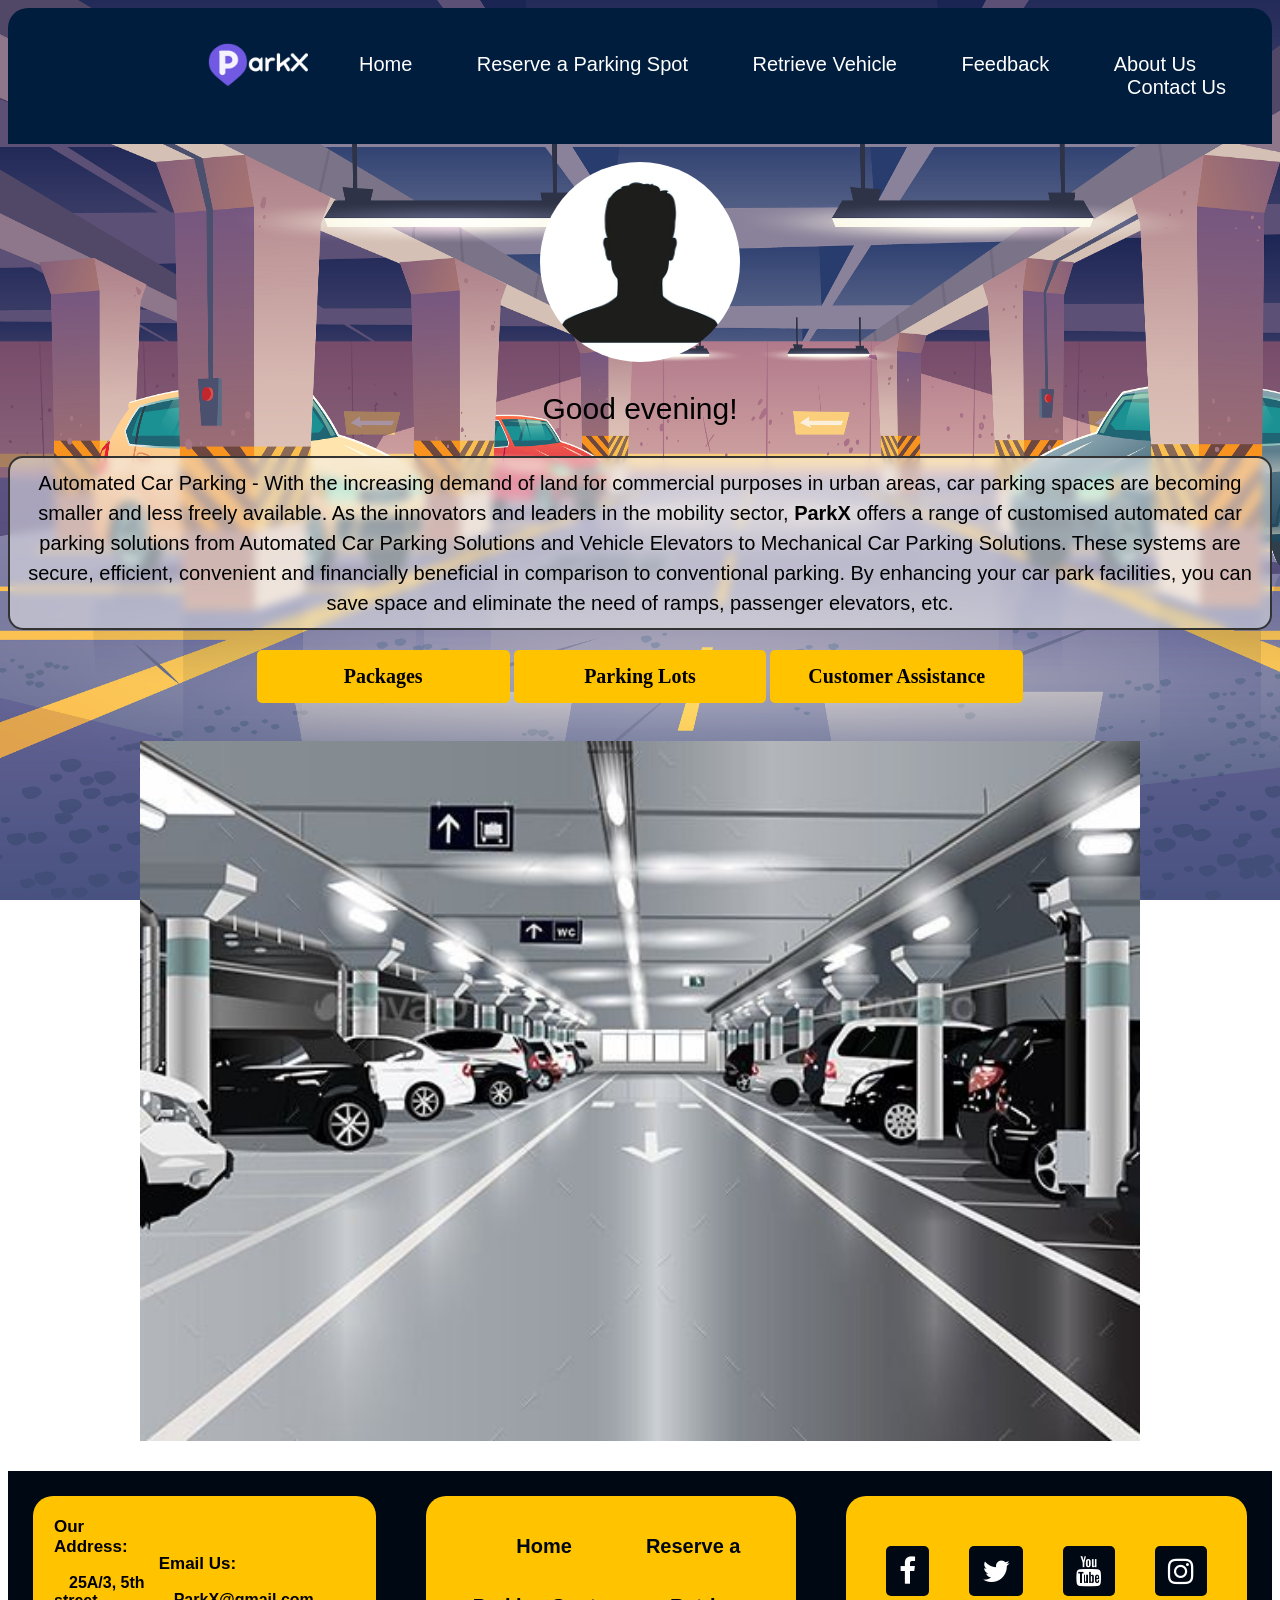
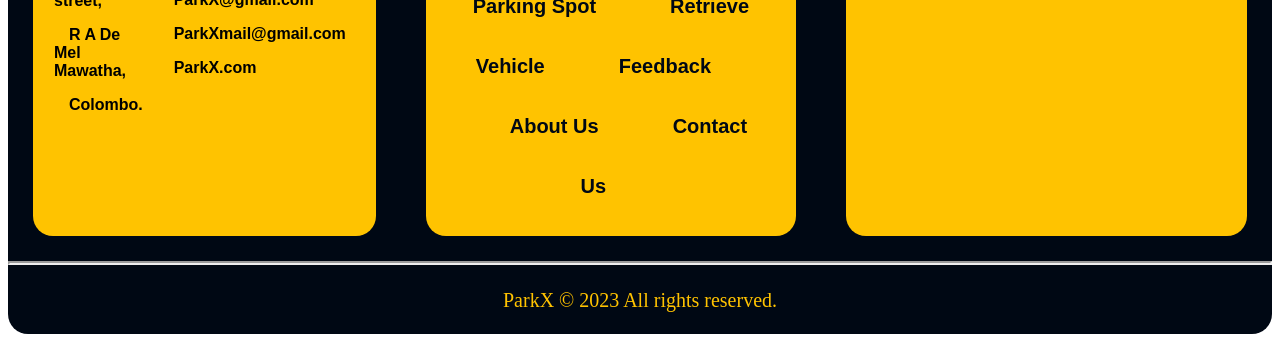
<file: index.html>
<html>
	<head>
        <link rel="stylesheet" type="text/css" href="css/homepage.css">
		<link rel="stylesheet" href="https://cdnjs.cloudflare.com/ajax/libs/font-awesome/4.7.0/css/font-awesome.min.css">
		<link href="https://fonts.googleapis.com/css?family=Roboto&display=swap" rel="stylesheet">
        <script src="js\myScript.js"></script>
		<title>ParkX.com</title>
	</head>

	<body>
		<div class="getleft">	<!--logo-->
			<div class="image">
			<img src="images\ParkXlogo.png" alt="ParkX logo" class="logo">
			</div>
		</div>
		<div class="container colornav topBotomBordersIn">	<!--navigation bar start-->
			
			<a href="index.html">Home</a>
			<a href="reservespotpage.php">Reserve a Parking Spot</a>
            <a href="retrive.php">Retrieve Vehicle</a>
            <a href="addFeedback.php">Feedback</a>
			<a href="aboutus.html">About Us</a>
			<a href="contactus.html">Contact Us</a>
		</div>	<!--navigation bar end-->

		<br>


		<center>

		<script> alert("Hello! Welcome back!"); </script>

		<a href="editprofile.php"><img src="images\homepp.jpg" alt="Profile picture" class="profilep1"></a>

		<p id="greeting"></p>

		<p class="boxed-paragraph">Automated Car Parking - With the increasing demand of land for commercial purposes in urban areas, car parking spaces are becoming smaller and less freely available. As the innovators and leaders in the mobility sector, <b>ParkX</b> offers a range of customised automated car parking solutions from Automated Car Parking Solutions and Vehicle Elevators to Mechanical Car Parking Solutions. These systems are secure, efficient, convenient and financially beneficial in comparison to conventional parking. By enhancing your car park facilities, you can save space and eliminate the need of ramps, passenger elevators, etc.</p>

		<a href="packages.html"><button type="button" class="button" id="btn1">Packages</button></a>
		<a href="pLots.php"><button type="button" class="button" id="btn2">Parking Lots</button></a>
		<a href="cusreview.html"><button type="button" class="button" id="btn3">Customer Assistance</button></a>

		<br><br>

		<img src="images\index-carp.jpg" alt="Cars parked" class="btnImg">

		</center>

		<!--footer section-->
		<footer>
			<div class="flex-container">	<!--container1-->
				<div class="ft-1">	<!--box1-->
					<table class="tablefont">
						<tr>
							<td>
								<p style="font-size: 17px;">Our Address:</p>
								<p class="onespace"> 25A/3, 5th street,</p>
								<p class="onespace"> R A De Mel Mawatha,</p>
								<p class="onespace"> Colombo.</p>
							</td>
							<td>
								<p style="font-size: 17px;">Email Us:</p>
								<p class="onespace"> ParkX@gmail.com</p>
								<p class="onespace"> ParkXmail@gmail.com</p>
								<p class="onespace"> ParkX.com</p>
							</td>
						</tr>
					</table>
				</div>
				<div class="ft-2">	<!--box2-->
					<center>
							<a href="index.html" class="linkspace">Home</a>
							<a href="reservespotpage.php" class="linkspace">Reserve a Parking Spot</a>
							<a href="retrive.php" class="linkspace">Retrieve Vehicle</a>
							<a href="addFeedback.php" class="linkspace">Feedback</a>
							<a href="aboutus.html" class="linkspace">About Us</a>
							<a href="contactus.html" class="linkspace">Contact Us</a>
					</center>
				</div>
				<div class="ft-3">	<!--box3-->
					<div class="sm-button">
						<a href="https://www.facebook.com" class="fa-icon-link"><i class="fa fa-facebook" style="font-size: 30px;"></i></a>
						<a href="https://www.twitter.com" class="fa-icon-link"><i class="fa fa-twitter" style="font-size: 30px;"></i></a>
						<a href="https://www.youtube.com" class="fa-icon-link"><i class="fa fa-youtube" style="font-size: 30px;"></i></a>
						<a href="https://www.instagram.com" class="fa-icon-link"><i class="fa fa-instagram" style="font-size: 30px;"></i></a>
					</div>
				</div>
			</div>
			<div class="flex-container3">	<!--container3-->
				<div><hr class="footer-hr"></div>
			</div>
			<div class="flex-container2">	<!--container2-->
				<div><center>ParkX &copy 2023 All rights reserved.</center></div>
			</div>
		</footer>
		<!--footer section end-->
	</body>

</html>
</file>
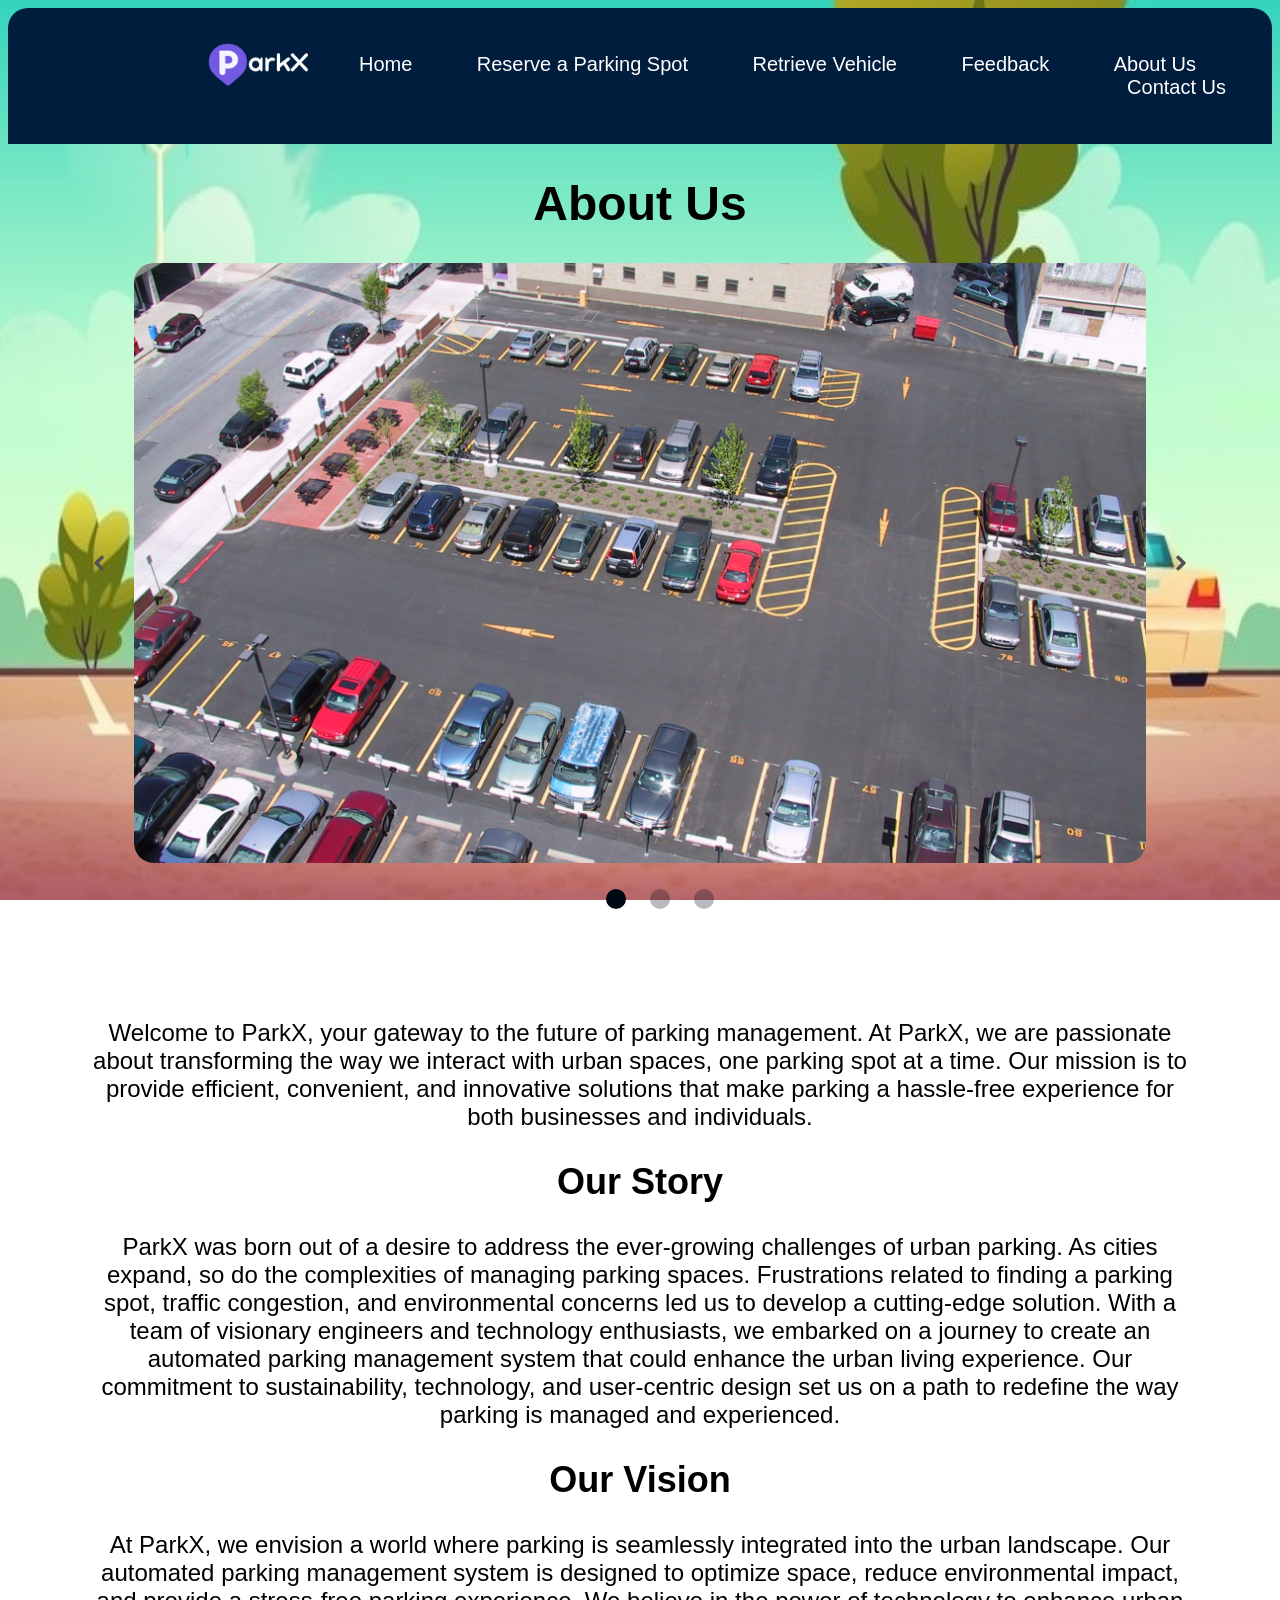
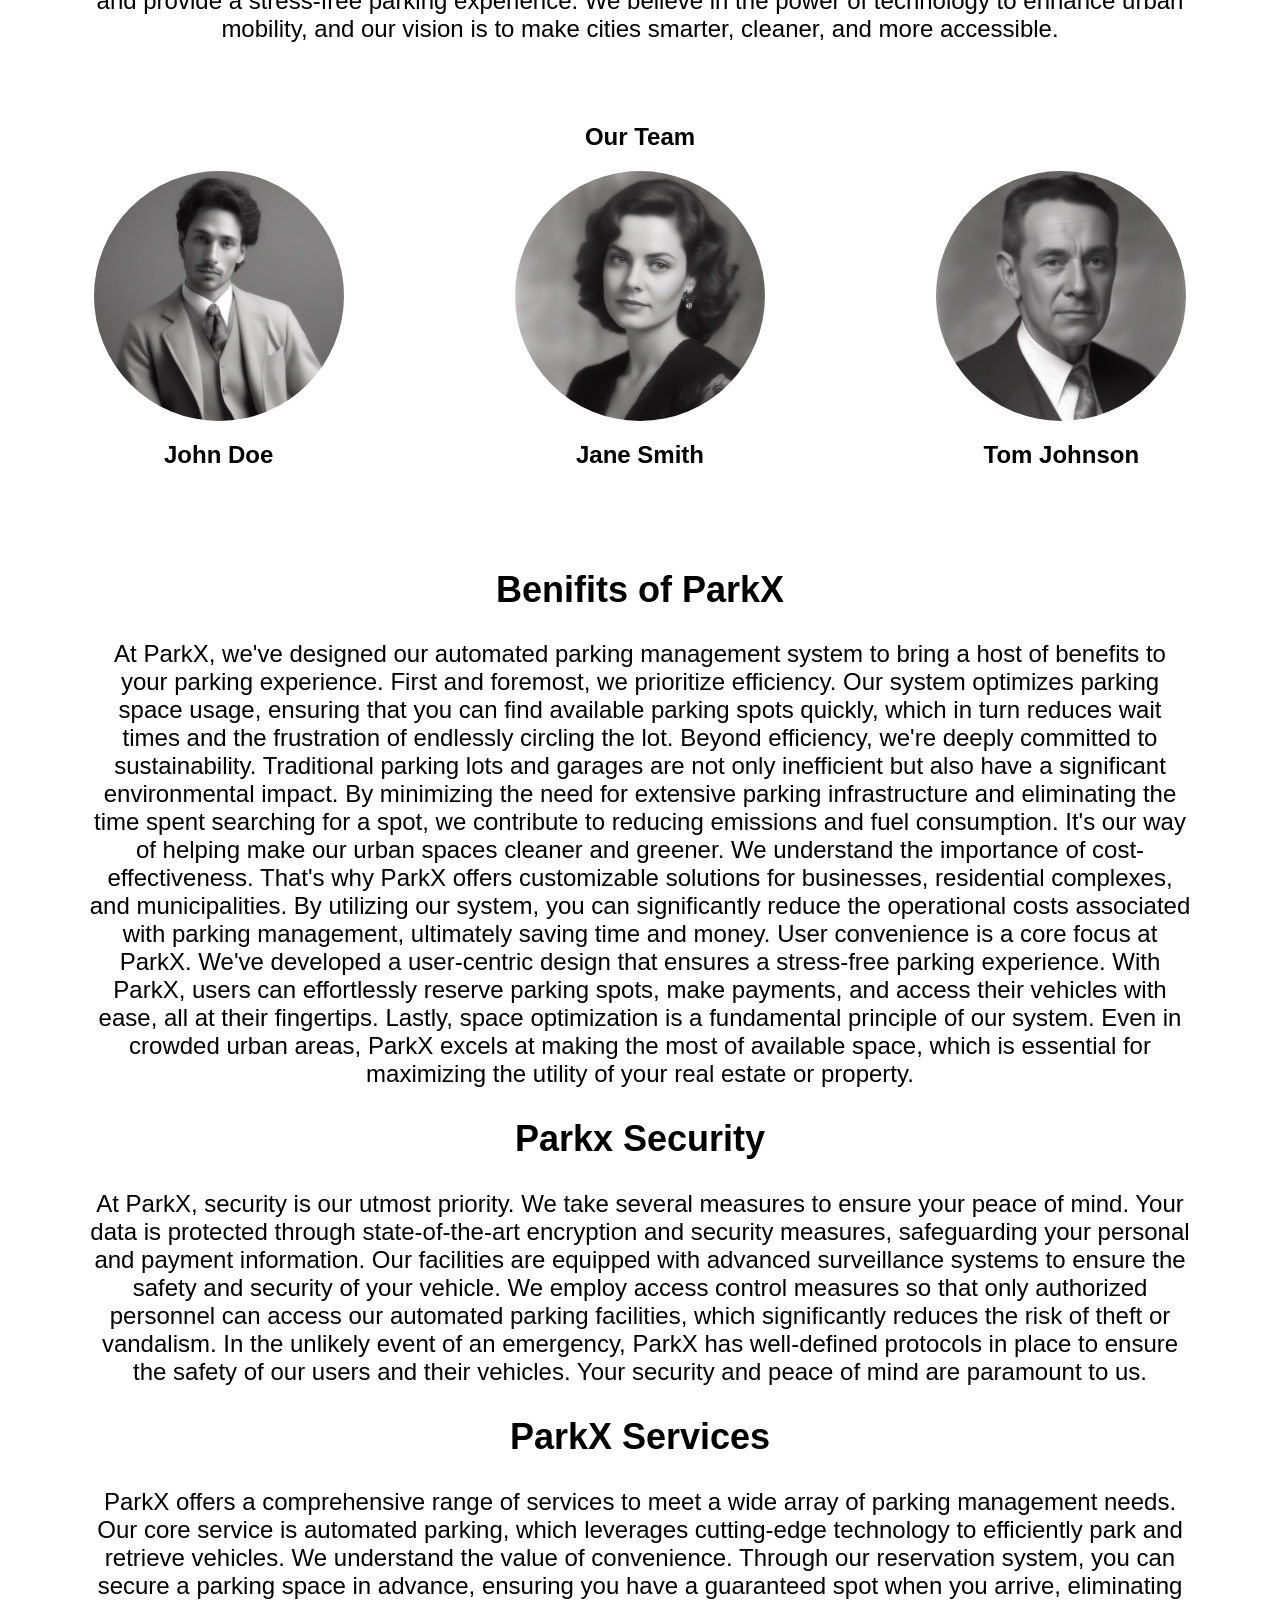
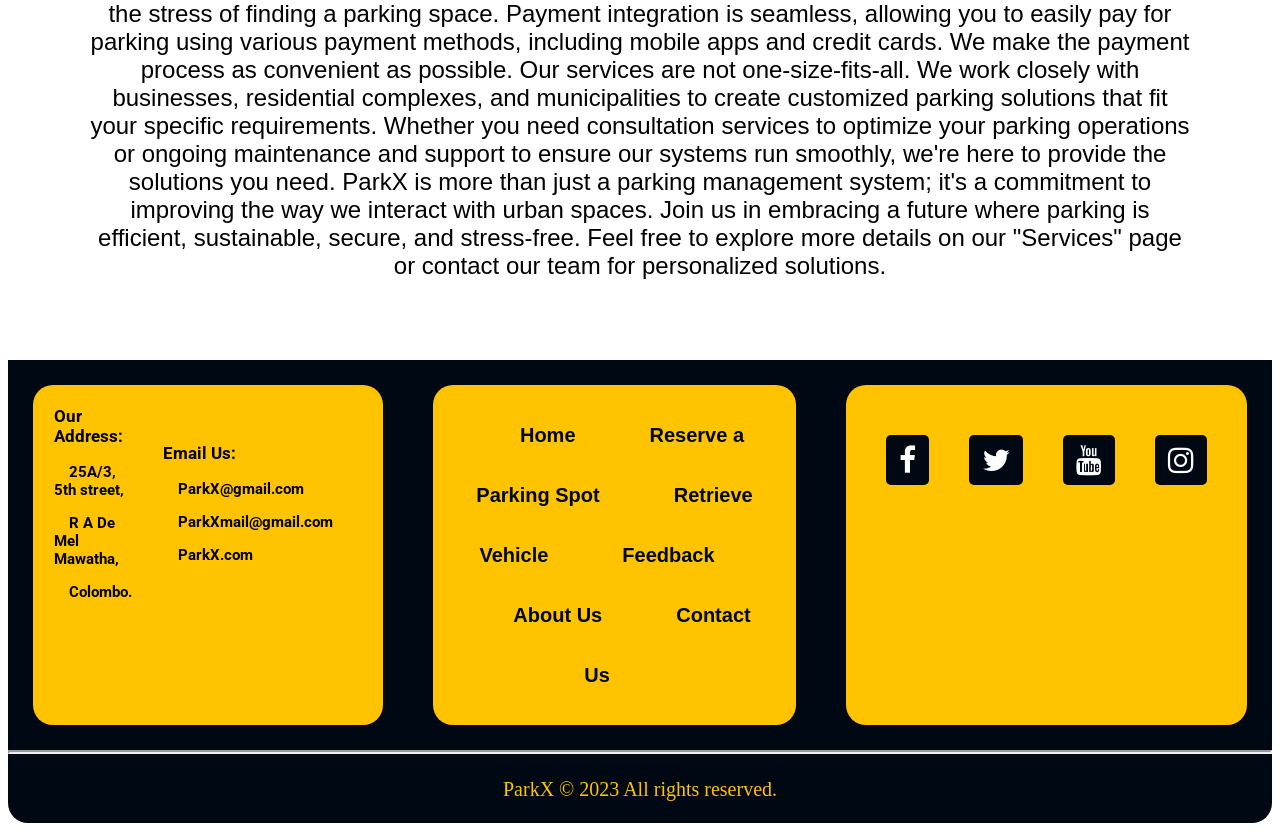
<file: aboutus.html>
<html>
	<head>
        <link rel="stylesheet" type="text/css" href="css/aboutusstyle.css">
		<link rel="stylesheet" href="https://cdnjs.cloudflare.com/ajax/libs/font-awesome/4.7.0/css/font-awesome.min.css">
		<link href="https://fonts.googleapis.com/css?family=Roboto&display=swap" rel="stylesheet">
        <title>ParkX.com</title>
	</head>

	<body>
		<div class="getleft">	<!--logo-->
			<div class="image">
			<img src="images\ParkXlogo.png" alt="ParkX logo" class="logo">
			</div>
		</div>
		<div class="container colornav topBotomBordersIn">	<!--navigation bar start-->
			
			<a href="index.html">Home</a>
			<a href="reservespotpage.php">Reserve a Parking Spot</a>
            <a href="retrive.php">Retrieve Vehicle</a>
            <a href="addFeedback.php">Feedback</a>
			<a href="aboutus.html">About Us</a>
			<a href="contactus.html">Contact Us</a>
		</div>	<!--navigation bar end-->



		

</head>

    <h1>About Us</h1>
    
    
        <div class="slider"> <!--start of img slider-->
            
			<button class="slider_btn slider_btn--left"> <!--left slider button-->
				<img src="images/arrowleft.png" alt="leftbutton">
			</button>
			<div class="slider_tracker-container">
				<ul class="slider_tracker">
					<li class="slider_slide current-slide">
						<img class="slider-img" src="images/image2.jpg" alt="Image 1">
					</li>
					<li class="slider_slide">
						<img class="slider-img" src="images/image3.jpg" alt="Image 2">
					</li>
					<li class="slider_slide">
						<img class="slider-img" src="images/image1.jpg" alt="Image 3">
					</li>
				</ul>
			</div>
			<button class="slider_btn slider_btn--right"> <!--right slider button-->
				<img src="images/arrowright.png" alt="rightbutton">
			</button>
			
        </div>
		<div class="slider-indicators"> <!--slider indicators-->
			<ul>
				<li class="indicator indicator-current"></li>
				<li class="indicator"></li>
				<li class="indicator"></li>
			</ul>
		</div>

		<script src="js/sliderscript.js"></script> <!--adding java script for slider-->


		<!--about us page discription-->
		<div class="aboutusdiscription">
			<p class="para">
				Welcome to ParkX, your gateway to the future of parking management. At ParkX, we are passionate about transforming the way we interact with urban spaces, one parking spot at a time. Our mission is to provide efficient, convenient, and innovative solutions that make parking a hassle-free experience for both businesses and individuals.
			</p>
			<h2>Our Story</h2>
			<p class="para">
				

				ParkX was born out of a desire to address the ever-growing challenges of urban parking. As cities expand, so do the complexities of managing parking spaces. Frustrations related to finding a parking spot, traffic congestion, and environmental concerns led us to develop a cutting-edge solution.

				With a team of visionary engineers and technology enthusiasts, we embarked on a journey to create an automated parking management system that could enhance the urban living experience. Our commitment to sustainability, technology, and user-centric design set us on a path to redefine the way parking is managed and experienced.
			</p>
			<h2>Our Vision</h2>
			<p class="para">
				

				At ParkX, we envision a world where parking is seamlessly integrated into the urban landscape. Our automated parking management system is designed to optimize space, reduce environmental impact, and provide a stress-free parking experience. We believe in the power of technology to enhance urban mobility, and our vision is to make cities smarter, cleaner, and more accessible.

			</p>
		</div>
   
    
    <h2>Our Team</h2>
    
    <div class="team">
        <div class="team-member">
            <img src="images/member1.jpeg" alt="Team Member 1">
            <h2>John Doe</h2>
        </div>
        <div class="team-member">
            <img src="images/member2.jpeg" alt="Team Member 2">
            <h2>Jane Smith</h2>
        </div>
        <div class="team-member">
            <img src="images/member3.jpeg" alt="Team Member 3">
            <h2>Tom Johnson</h2>
        </div>
		
    </div>

	<div class = "details">
		<div class="details-member">
            <h2>Benifits of ParkX</h2>
            <p class="para">At ParkX, we've designed our automated parking management system to bring a host of benefits to your parking experience. First and foremost, we prioritize efficiency. Our system optimizes parking space usage, ensuring that you can find available parking spots quickly, which in turn reduces wait times and the frustration of endlessly circling the lot.

				Beyond efficiency, we're deeply committed to sustainability. Traditional parking lots and garages are not only inefficient but also have a significant environmental impact. By minimizing the need for extensive parking infrastructure and eliminating the time spent searching for a spot, we contribute to reducing emissions and fuel consumption. It's our way of helping make our urban spaces cleaner and greener.
				
				We understand the importance of cost-effectiveness. That's why ParkX offers customizable solutions for businesses, residential complexes, and municipalities. By utilizing our system, you can significantly reduce the operational costs associated with parking management, ultimately saving time and money.
				
				User convenience is a core focus at ParkX. We've developed a user-centric design that ensures a stress-free parking experience. With ParkX, users can effortlessly reserve parking spots, make payments, and access their vehicles with ease, all at their fingertips.
				
				Lastly, space optimization is a fundamental principle of our system. Even in crowded urban areas, ParkX excels at making the most of available space, which is essential for maximizing the utility of your real estate or property.</p>
        </div>
        <div class="details-member">
            <h2>Parkx Security</h2>
            <p class="para">At ParkX, security is our utmost priority. We take several measures to ensure your peace of mind. Your data is protected through state-of-the-art encryption and security measures, safeguarding your personal and payment information.

				Our facilities are equipped with advanced surveillance systems to ensure the safety and security of your vehicle. We employ access control measures so that only authorized personnel can access our automated parking facilities, which significantly reduces the risk of theft or vandalism.
				
				In the unlikely event of an emergency, ParkX has well-defined protocols in place to ensure the safety of our users and their vehicles. Your security and peace of mind are paramount to us.</p>
        </div>
       <div class="details-member">
            <h2>ParkX Services</h2>
            <p class="para">ParkX offers a comprehensive range of services to meet a wide array of parking management needs. Our core service is automated parking, which leverages cutting-edge technology to efficiently park and retrieve vehicles.

				We understand the value of convenience. Through our reservation system, you can secure a parking space in advance, ensuring you have a guaranteed spot when you arrive, eliminating the stress of finding a parking space.
				
				Payment integration is seamless, allowing you to easily pay for parking using various payment methods, including mobile apps and credit cards. We make the payment process as convenient as possible.
				
				Our services are not one-size-fits-all. We work closely with businesses, residential complexes, and municipalities to create customized parking solutions that fit your specific requirements. Whether you need consultation services to optimize your parking operations or ongoing maintenance and support to ensure our systems run smoothly, we're here to provide the solutions you need.
				
				ParkX is more than just a parking management system; it's a commitment to improving the way we interact with urban spaces. Join us in embracing a future where parking is efficient, sustainable, secure, and stress-free. Feel free to explore more details on our "Services" page or contact our team for personalized solutions.</p>
        </div>	
		


	</div>





		<!--footer section-->
		<footer>
			<div class="flex-container">	<!--container1-->
				<div class="ft-1">	<!--box1-->
					<table class="tablefont">
						<tr>
							<td>
								<p style="font-size: 17px;">Our Address:</p>
								<p class="onespace"> 25A/3, 5th street,</p>
								<p class="onespace"> R A De Mel Mawatha,</p>
								<p class="onespace"> Colombo.</p>
							</td>
							<td>
								<p style="font-size: 17px;">Email Us:</p>
								<p class="onespace"> ParkX@gmail.com</p>
								<p class="onespace"> ParkXmail@gmail.com</p>
								<p class="onespace"> ParkX.com</p>
							</td>
						</tr>
					</table>
				</div>
				<div class="ft-2">	<!--box2-->
					<center>
							<a href="index.html" class="linkspace">Home</a>
							<a href="reservespotpage.php" class="linkspace">Reserve a Parking Spot</a>
							<a href="retrive.php" class="linkspace">Retrieve Vehicle</a>
							<a href="addFeedback.php" class="linkspace">Feedback</a>
							<a href="aboutus.html" class="linkspace">About Us</a>
							<a href="contactus.html" class="linkspace">Contact Us</a>
					</center>
				</div>
				<div class="ft-3">	<!--box3-->
					<div class="sm-button">
						<a href="https://www.facebook.com" class="fa-icon-link"><i class="fa fa-facebook" style="font-size: 30px;"></i></a>
						<a href="https://www.twitter.com" class="fa-icon-link"><i class="fa fa-twitter" style="font-size: 30px;"></i></a>
						<a href="https://www.youtube.com" class="fa-icon-link"><i class="fa fa-youtube" style="font-size: 30px;"></i></a>
						<a href="https://www.instagram.com" class="fa-icon-link"><i class="fa fa-instagram" style="font-size: 30px;"></i></a>
					</div>
				</div>
			</div>
			<div class="flex-container3">	<!--container3-->
				<div><hr class="footer-hr"></div>
			</div>
			<div class="flex-container2">	<!--container2-->
				<div><center>ParkX &copy 2023 All rights reserved.</center></div>
			</div>
		</footer>
		<!--footer section end-->
	</body>

</html>
</file>
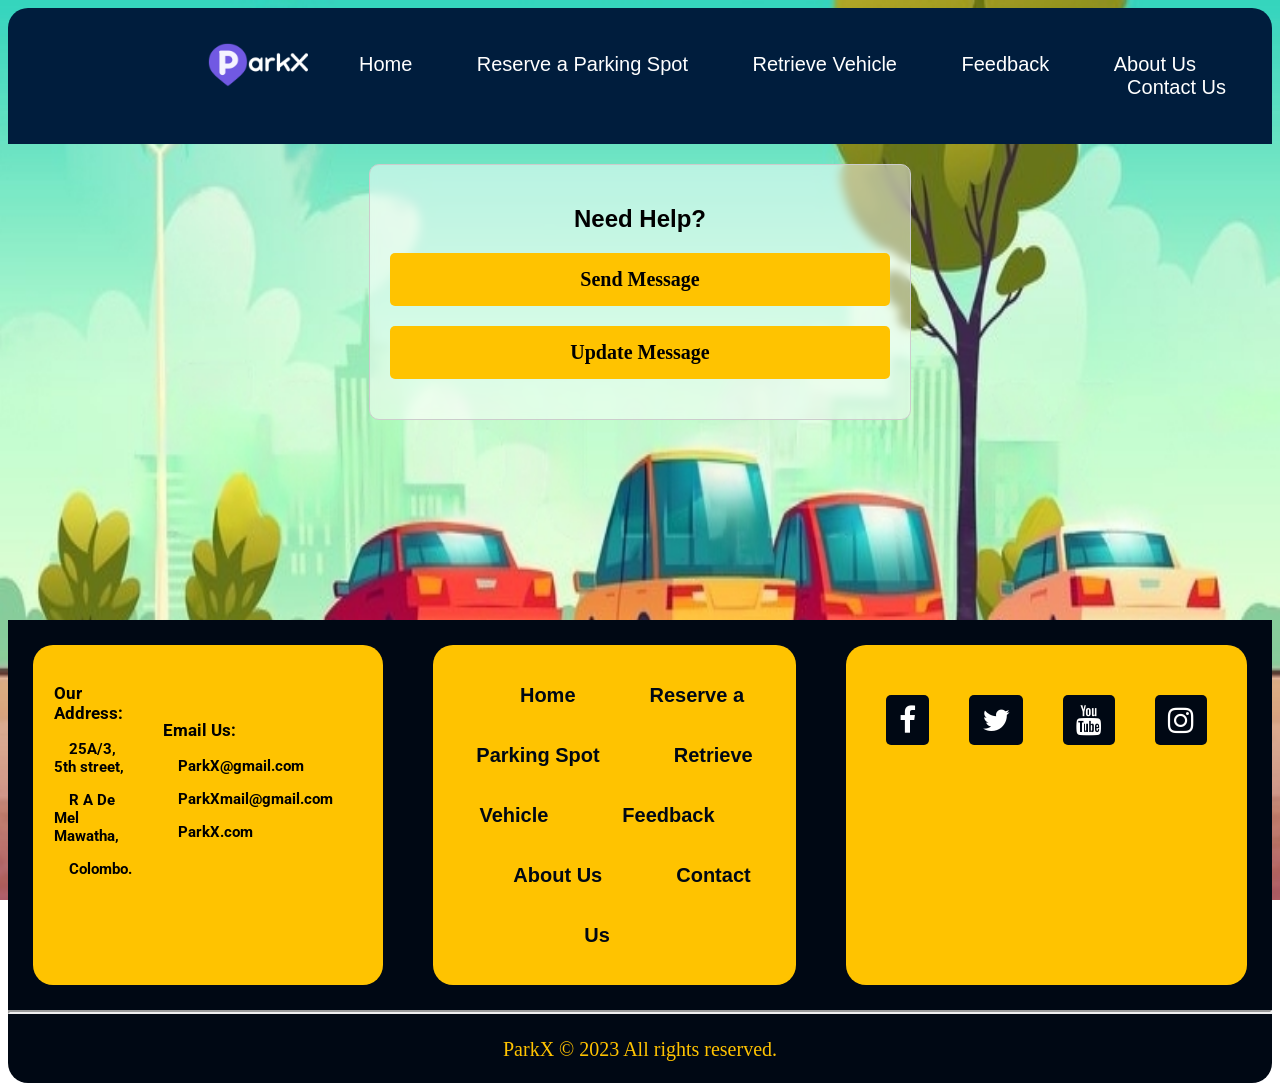
<file: contactus.html>
<!DOCTYPE html>
<html>
<head>
    <link rel="stylesheet" type="text/css" href="css/contactusstyle.css">
    <link rel="stylesheet" href="https://cdnjs.cloudflare.com/ajax/libs/font-awesome/4.7.0/css/font-awesome.min.css">
    <link href="https://fonts.googleapis.com/css?family=Roboto&display=swap" rel="stylesheet">
    <title>ParkX.com</title>
</head>

<body>
<div class="getleft">    <!--logo-->
    <div class="image">
        <img src="images\ParkXlogo.png" alt="ParkX logo" class="logo">
    </div>
</div>
<div class="container colornav topBotomBordersIn">    <!--navigation bar start-->
    <a href="index.html">Home</a>
    <a href="reservespotpage.php">Reserve a Parking Spot</a>
    <a href="retrive.php">Retrieve Vehicle</a>
    <a href="addFeedback.php">Feedback</a>
    <a href="aboutus.html">About Us</a>
    <a href="contactus.html">Contact Us</a>
</div>    

<!--buttons for send a new message and update new messages-->

<div class="button-container">
	<h2>Need Help?</h2>
    <div class="tooltip">
        <button id="newMessageButton" onclick="showNewMessageForm()">Send Message</button>
        <span class="tooltiptext">Send a new message</span>
    </div>
    <div class="tooltip">
        <button id="editMessageButton" onclick="showEditMessageForm()">Update Message</button>
        <span class="tooltiptext">View edit or delete existing messaage</span>
    </div>
</div>

<!--form for sent new message-->

<div class="contact-form" id="newMessageForm" style="display: none;">
    <h2>Send Message</h2>
    <form action="contactus.php" method="post">
        <div class="form-group">
            <label for="first_name">First Name</label>
            <input type="text" id="first_name" name="first_name" required>
        </div>
        <div class="form-group">
            <label for="last_name">Last Name</label>
            <input type="text" id="last_name" name="last_name" required>
        </div>
        <div class="form-group">
            <label for="email">Email</label>
            <input type="email" id="email" name="email" required>
        </div>
        <div class="form-group">
            <label for="phone_number">Phone Number</label>
            <input type="text" id="phone_number" name="phone_number">
        </div>
        <div class="form-group">
            <label for="subject">Subject</label>
            <input type="text" id="subject" name="subject" required>
        </div>
        <div class="form-group">
            <label for="message">Message</label>
            <textarea id="message" name="message" required></textarea>
        </div>
        <div class="form-group">
            <button type="submit" name="submitdetails">Submit</button>
            
        </div>
    </form>
</div>

<!--form to show when press on update buttton-->

<div class="contact-form" id="editMessageForm" style="display: none;">
    <h2>Edit Message</h2>
    <form action="editmessage.php" method="post">
        <div class="form-group">
            <label for="edited_message">Enter Your Message ID</label>
            <input type="text" id="editedmessage" name="editedmessage" required>
        </div>
        <div class="form-group">
            <button type="submit">Next</button>
        </div>
    </form>
</div>
<!--js for show or hide fomrs accoding to cliked button-->
<script>
    function showNewMessageForm() {
        document.getElementById("newMessageForm").style.display = "block";
        document.getElementById("editMessageForm").style.display = "none";
        document.getElementById("emptycontainer").style.display = "none"; //hiding empty space
    }

    function showEditMessageForm() {
        document.getElementById("editMessageForm").style.display = "block";
        document.getElementById("newMessageForm").style.display = "none";
        document.getElementById("emptycontainer").style.display = "none"; // hiding empty space
    }
</script>
<div class=" emptycontainer" id="emptycontainer" style="display: block;"></div> <!--adding empty space for avoid footer going up in small pages-->
<footer>
    <div class="flex-container">    <!--container1-->
        <div class="ft-1">    <!--box1-->
            <table class="tablefont">
                <tr>
                    <td>
                        <p style="font-size: 17px;">Our Address:</p>
                        <p class="onespace"> 25A/3, 5th street,</p>
                        <p class="onespace"> R A De Mel Mawatha,</p>
                        <p class="onespace"> Colombo.</p>
                    </td>
                    <td>
                        <p style="font-size: 17px;">Email Us:</p>
                        <p class="onespace"> ParkX@gmail.com</p>
                        <p class="onespace"> ParkXmail@gmail.com</p>
                        <p class="onespace"> ParkX.com</p>
                    </td>
                </tr>
            </table>
        </div>
        <div class="ft-2">	<!--box2-->
					<center>
							<a href="index.html" class="linkspace">Home</a>
							<a href="reservespotpage.php" class="linkspace">Reserve a Parking Spot</a>
							<a href="retrive.php" class="linkspace">Retrieve Vehicle</a>
							<a href="addFeedback.php" class="linkspace">Feedback</a>
							<a href="aboutus.html" class="linkspace">About Us</a>
							<a href="contactus.html" class="linkspace">Contact Us</a>
					</center>
				</div>
				<div class="ft-3">	<!--box3-->
					<div class="sm-button">
						<a href="https://www.facebook.com" class="fa-icon-link"><i class="fa fa-facebook" style="font-size: 30px;"></i></a>
						<a href="https://www.twitter.com" class="fa-icon-link"><i class="fa fa-twitter" style="font-size: 30px;"></i></a>
						<a href="https://www.youtube.com" class="fa-icon-link"><i class="fa fa-youtube" style="font-size: 30px;"></i></a>
						<a href="https://www.instagram.com" class="fa-icon-link"><i class="fa fa-instagram" style="font-size: 30px;"></i></a>
					</div>
				</div>
    </div>
    <div class="flex-container3">    <!--container3-->
        <div><hr class="footer-hr"></div>
    </div>
    <div class="flex-container2">    <!--container2-->
        <div><center>ParkX &copy 2023 All rights reserved.</center></div>
    </div>
</footer>
<!--footer section end-->
</body>
</html>
</file>
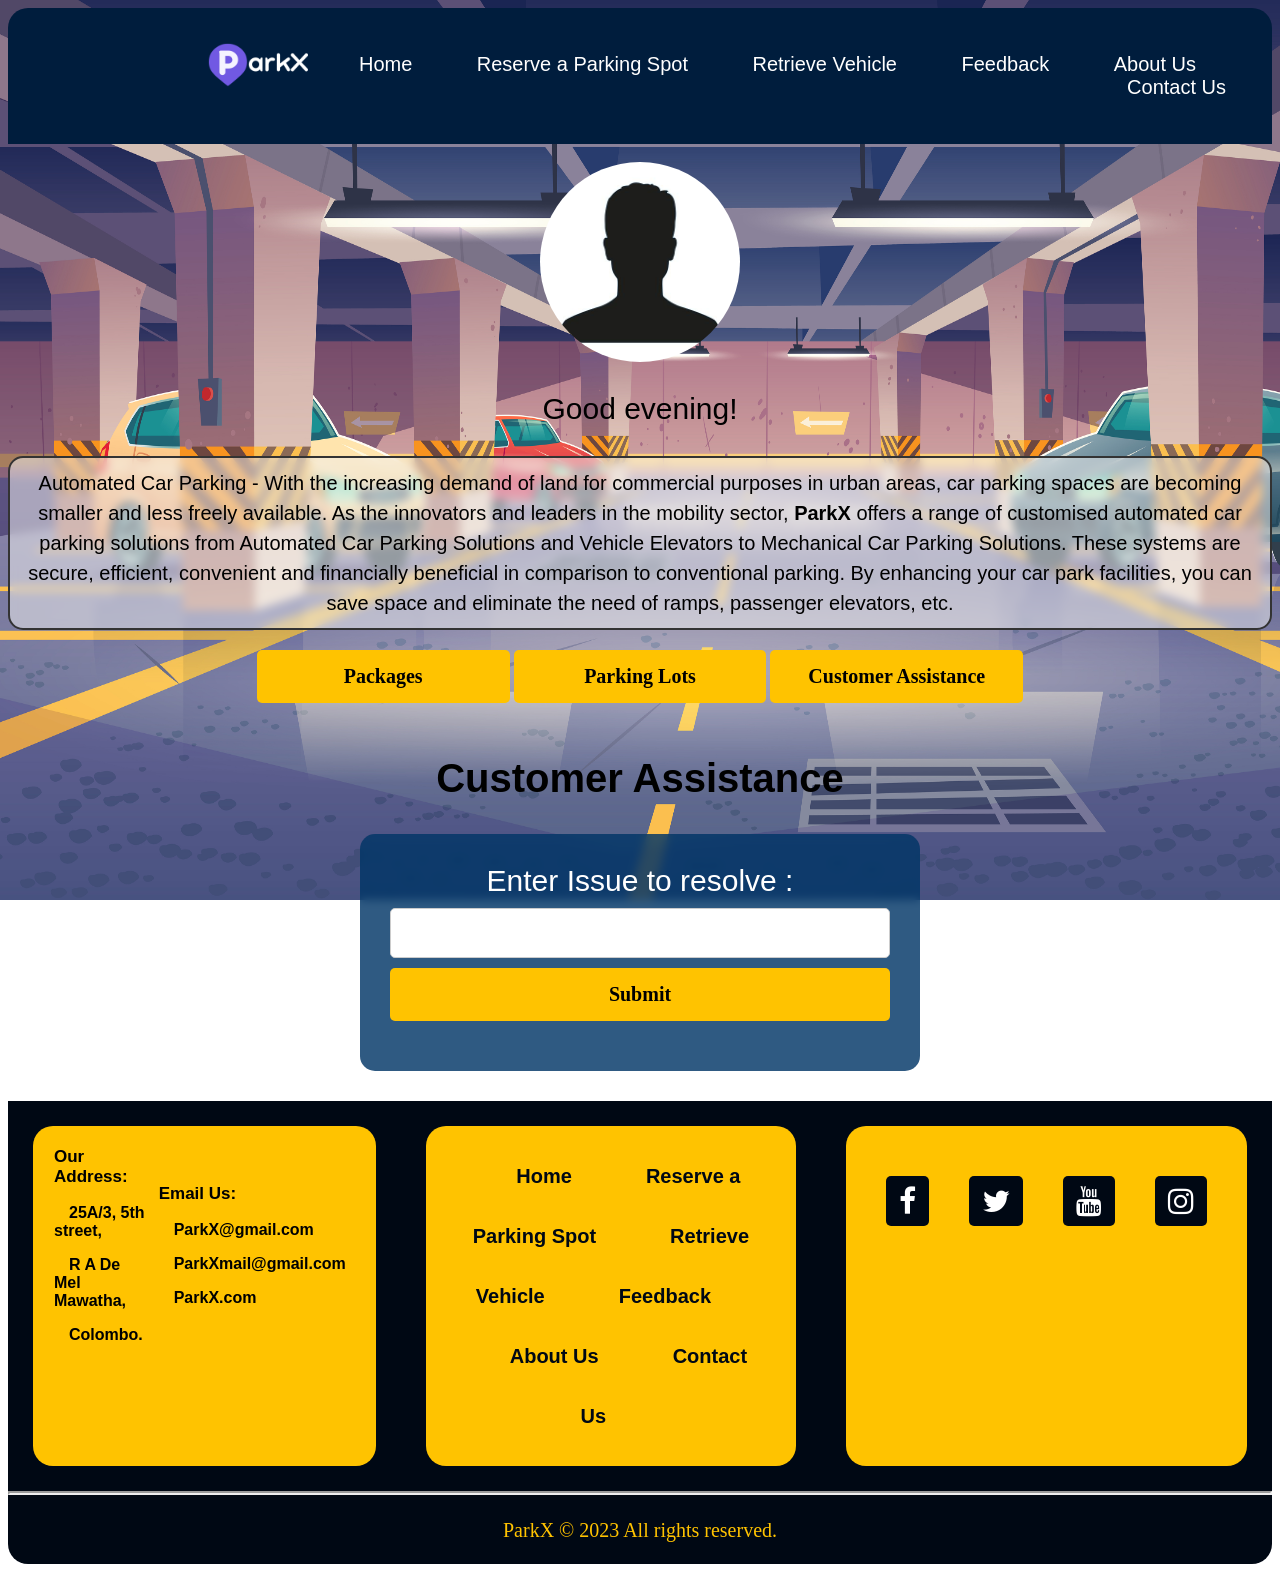
<file: cusreview.html>
<html>
	<head>
        <link rel="stylesheet" type="text/css" href="css/homepage.css">
		<link rel="stylesheet" href="https://cdnjs.cloudflare.com/ajax/libs/font-awesome/4.7.0/css/font-awesome.min.css">
		<link href="https://fonts.googleapis.com/css?family=Roboto&display=swap" rel="stylesheet">
        <script src="js\myScript.js"></script>
		<title>ParkX.com</title>
	</head>


	<body>
		<div class="getleft">	<!--logo-->
			<div class="image">
			<img src="images\ParkXlogo.png" alt="ParkX logo" class="logo">
			</div>
		</div>
		<div class="container colornav topBotomBordersIn">	<!--navigation bar start-->
			
			<a href="index.html">Home</a>
			<a href="reservespotpage.php">Reserve a Parking Spot</a>
            <a href="retrive.php">Retrieve Vehicle</a>
            <a href="addFeedback.php">Feedback</a>
			<a href="aboutus.html">About Us</a>
			<a href="contactus.html">Contact Us</a>
		</div>	<!--navigation bar end-->

		<br>


		<center>

		<a href="editprofile.php"><img src="images\homepp.jpg" alt="Profile picture" class="profilep1"></a>

		<p id="greeting"></p>

		<p class="boxed-paragraph">Automated Car Parking - With the increasing demand of land for commercial purposes in urban areas, car parking spaces are becoming smaller and less freely available. As the innovators and leaders in the mobility sector, <b>ParkX</b> offers a range of customised automated car parking solutions from Automated Car Parking Solutions and Vehicle Elevators to Mechanical Car Parking Solutions. These systems are secure, efficient, convenient and financially beneficial in comparison to conventional parking. By enhancing your car park facilities, you can save space and eliminate the need of ramps, passenger elevators, etc.</p>

		<a href="packages.html"><button type="button" class="button" id="btn1">Packages</button></a>
		<a href="pLots.php"><button type="button" class="button" id="btn2">Parking Lots</button></a>
		<a href="cusreview.html"><button type="button" class="button" id="btn3">Customer Assistance</button></a>

		<br>

        <h2>Customer Assistance</h2>

		<form action="submitEditProfile.php" method="post">
			<label for="Email3" id="greeting">Enter Issue to resolve : </label>
			<input type="text" name="resolve" required>
			<input type="submit" name="resbtn" value="Submit">
		</form>

		</center>

		<!--footer section-->
		<footer>
			<div class="flex-container">	<!--container1-->
				<div class="ft-1">	<!--box1-->
					<table class="tablefont">
						<tr>
							<td>
								<p style="font-size: 17px;">Our Address:</p>
								<p class="onespace"> 25A/3, 5th street,</p>
								<p class="onespace"> R A De Mel Mawatha,</p>
								<p class="onespace"> Colombo.</p>
							</td>
							<td>
								<p style="font-size: 17px;">Email Us:</p>
								<p class="onespace"> ParkX@gmail.com</p>
								<p class="onespace"> ParkXmail@gmail.com</p>
								<p class="onespace"> ParkX.com</p>
							</td>
						</tr>
					</table>
				</div>
				<div class="ft-2">	<!--box2-->
					<center>
							<a href="index.html" class="linkspace">Home</a>
							<a href="reservespotpage.php" class="linkspace">Reserve a Parking Spot</a>
							<a href="retrive.php" class="linkspace">Retrieve Vehicle</a>
							<a href="addFeedback.php" class="linkspace">Feedback</a>
							<a href="aboutus.html" class="linkspace">About Us</a>
							<a href="contactus.html" class="linkspace">Contact Us</a>
					</center>
				</div>
				<div class="ft-3">	<!--box3-->
					<div class="sm-button">
						<a href="https://www.facebook.com" class="fa-icon-link"><i class="fa fa-facebook" style="font-size: 30px;"></i></a>
						<a href="https://www.twitter.com" class="fa-icon-link"><i class="fa fa-twitter" style="font-size: 30px;"></i></a>
						<a href="https://www.youtube.com" class="fa-icon-link"><i class="fa fa-youtube" style="font-size: 30px;"></i></a>
						<a href="https://www.instagram.com" class="fa-icon-link"><i class="fa fa-instagram" style="font-size: 30px;"></i></a>
					</div>
				</div>
			</div>
			<div class="flex-container3">	<!--container3-->
				<div><hr class="footer-hr"></div>
			</div>
			<div class="flex-container2">	<!--container2-->
				<div><center>ParkX &copy 2023 All rights reserved.</center></div>
			</div>
		</footer>
		<!--footer section end-->
	</body>

</html>
</file>
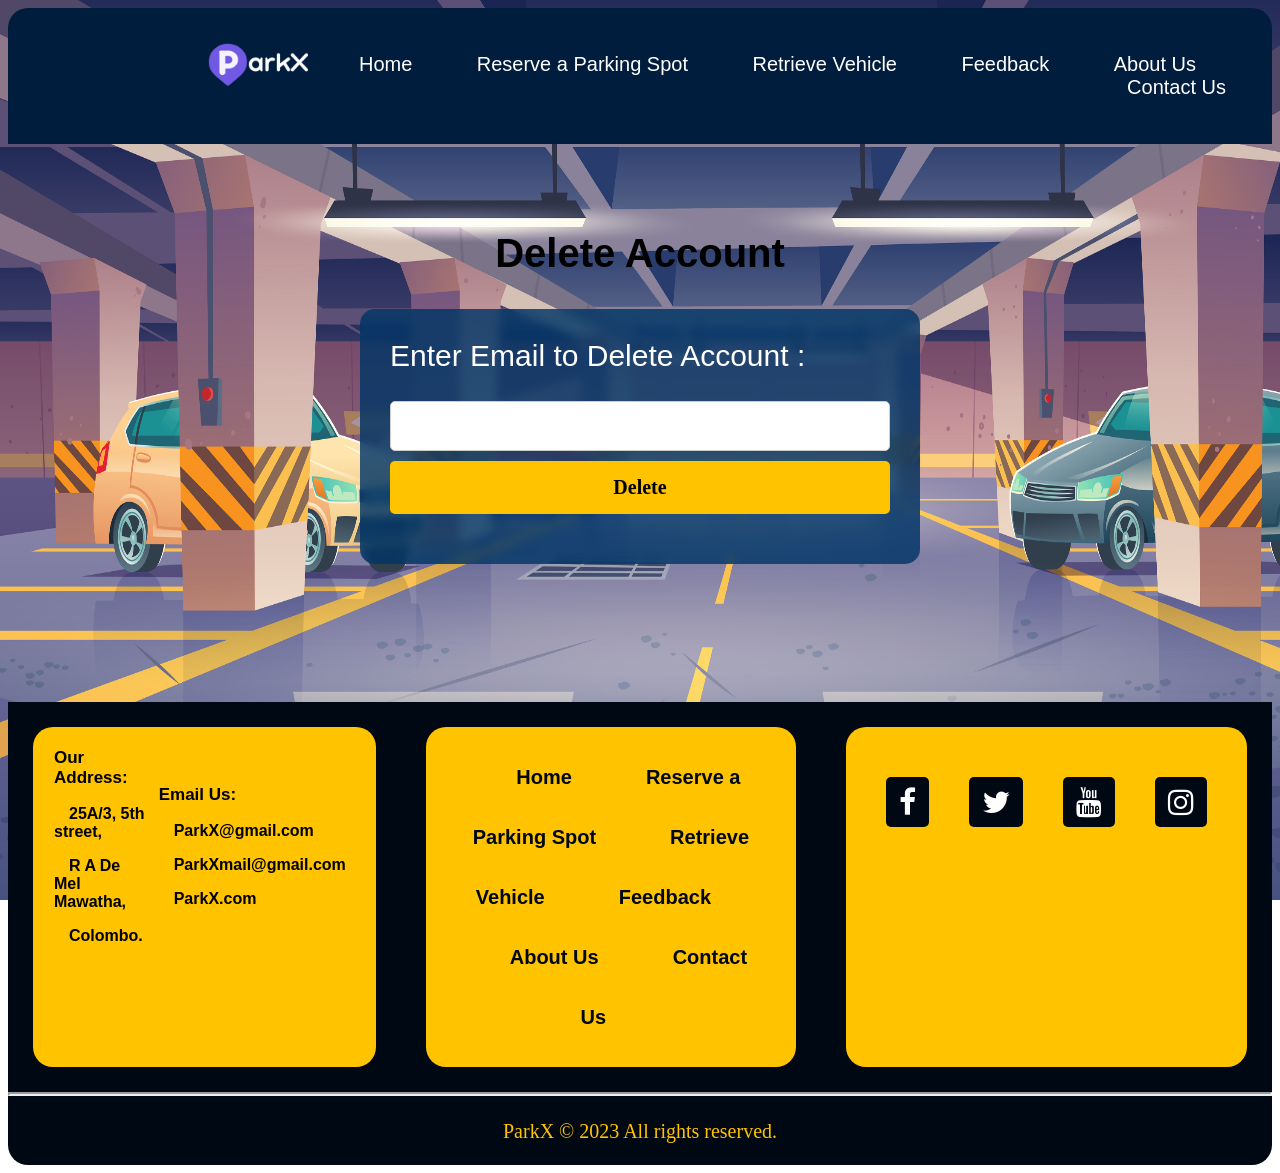
<file: deleteProfile.html>
<html>
	<head>
        <link rel="stylesheet" type="text/css" href="css/homepage.css">
		<link rel="stylesheet" href="https://cdnjs.cloudflare.com/ajax/libs/font-awesome/4.7.0/css/font-awesome.min.css">
		<link href="https://fonts.googleapis.com/css?family=Roboto&display=swap" rel="stylesheet">
        <script src="js\myScript.js"></script>
		<title>ParkX.com</title>
	</head>

	<body>
		<div class="getleft">	<!--logo-->
			<div class="image">
			<img src="images\ParkXlogo.png" alt="ParkX logo" class="logo">
			</div>
		</div>
		<div class="container colornav topBotomBordersIn">	<!--navigation bar start-->
			
			<a href="index.html">Home</a>
			<a href="reservespotpage.php">Reserve a Parking Spot</a>
            <a href="retrive.php">Retrieve Vehicle</a>
            <a href="addFeedback.php">Feedback</a>
			<a href="aboutus.html">About Us</a>
			<a href="contactus.html">Contact Us</a>
		</div>	<!--navigation bar end-->

		<br>

		<br><br>

		<center><h2>Delete Account</h2></center>

		<form action="submitEditProfile.php" method="post">
			<label for="Email3" class="pw">Enter Email to Delete Account : </label><br><br>
			<input type="email" name="Email3">
			<input type="submit" name="delete2" value="Delete">
		</form>

		<br><br><br><br><br><br>

		<!--footer section-->
		<footer>
			<div class="flex-container">	<!--container1-->
				<div class="ft-1">	<!--box1-->
					<table class="tablefont">
						<tr>
							<td>
								<p style="font-size: 17px;">Our Address:</p>
								<p class="onespace"> 25A/3, 5th street,</p>
								<p class="onespace"> R A De Mel Mawatha,</p>
								<p class="onespace"> Colombo.</p>
							</td>
							<td>
								<p style="font-size: 17px;">Email Us:</p>
								<p class="onespace"> ParkX@gmail.com</p>
								<p class="onespace"> ParkXmail@gmail.com</p>
								<p class="onespace"> ParkX.com</p>
							</td>
						</tr>
					</table>
				</div>
				<div class="ft-2">	<!--box2-->
					<center>
							<a href="index.html" class="linkspace">Home</a>
							<a href="reservespotpage.php" class="linkspace">Reserve a Parking Spot</a>
							<a href="retrive.php" class="linkspace">Retrieve Vehicle</a>
							<a href="addFeedback.php" class="linkspace">Feedback</a>
							<a href="aboutus.html" class="linkspace">About Us</a>
							<a href="contactus.html" class="linkspace">Contact Us</a>
					</center>
				</div>
				<div class="ft-3">	<!--box3-->
					<div class="sm-button">
						<a href="https://www.facebook.com" class="fa-icon-link"><i class="fa fa-facebook" style="font-size: 30px;"></i></a>
						<a href="https://www.twitter.com" class="fa-icon-link"><i class="fa fa-twitter" style="font-size: 30px;"></i></a>
						<a href="https://www.youtube.com" class="fa-icon-link"><i class="fa fa-youtube" style="font-size: 30px;"></i></a>
						<a href="https://www.instagram.com" class="fa-icon-link"><i class="fa fa-instagram" style="font-size: 30px;"></i></a>
					</div>
				</div>
			</div>
			<div class="flex-container3">	<!--container3-->
				<div><hr class="footer-hr"></div>
			</div>
			<div class="flex-container2">	<!--container2-->
				<div><center>ParkX &copy 2023 All rights reserved.</center></div>
			</div>
		</footer>
		<!--footer section end-->
	</body>

</html>
</file>
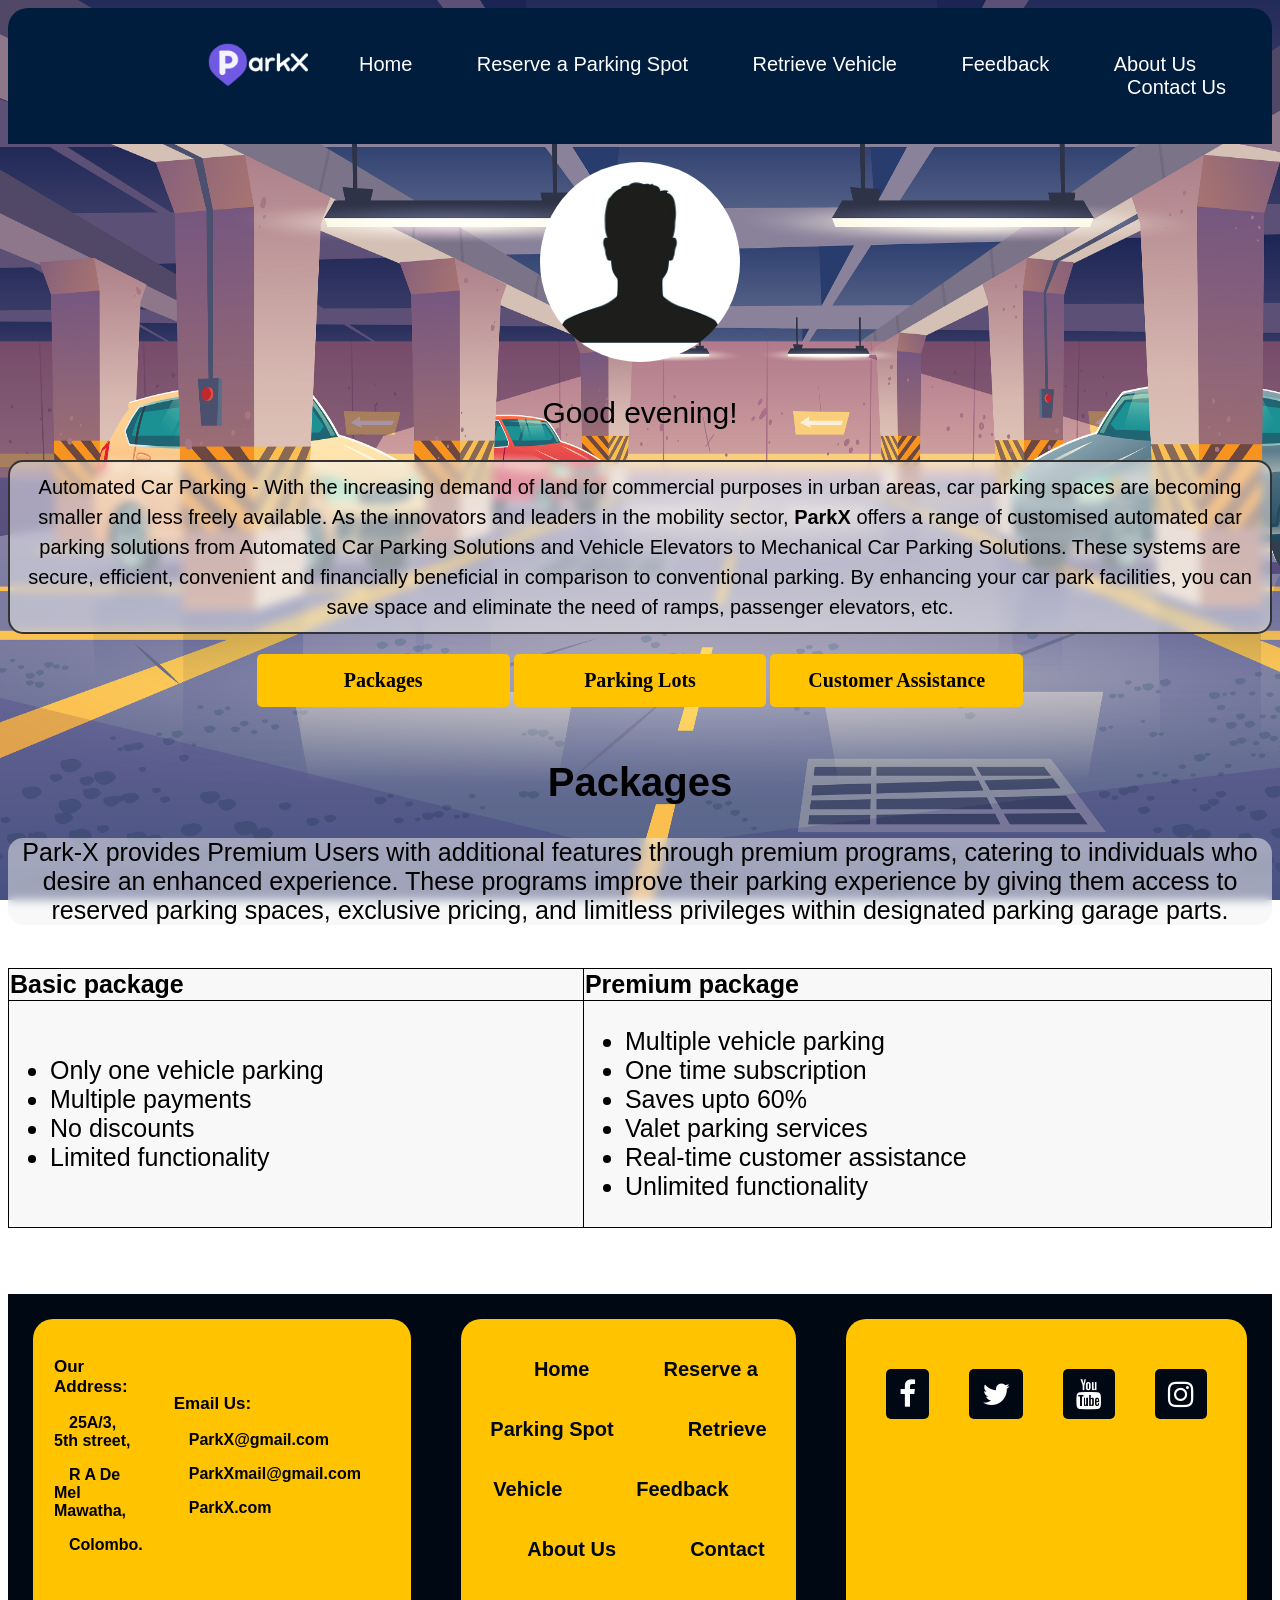
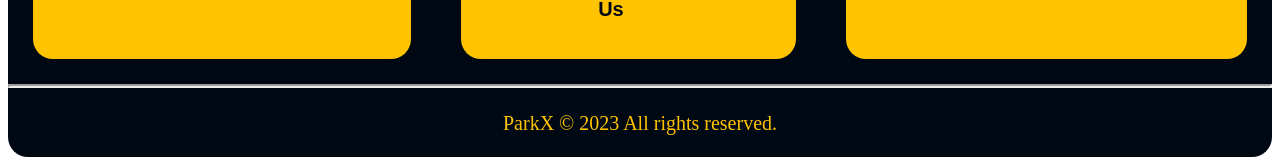
<file: packages.html>
<!DOCTYPE html>
<html>
	<head>
        <link rel="stylesheet" type="text/css" href="css/homepage.css">
		<link rel="stylesheet" href="https://cdnjs.cloudflare.com/ajax/libs/font-awesome/4.7.0/css/font-awesome.min.css">
		<link href="https://fonts.googleapis.com/css?family=Roboto&display=swap" rel="stylesheet">
        <script src="js\myScript.js"></script>
		<title>ParkX.com</title>
	</head>

	<body>
		<div class="getleft">	<!--logo-->
			<div class="image">
			<img src="images\ParkXlogo.png" alt="ParkX logo" class="logo">
			</div>
		</div>
		<div class="container colornav topBotomBordersIn">	<!--navigation bar start-->
			
			<a href="index.html">Home</a>
			<a href="reservespotpage.php">Reserve a Parking Spot</a>
            <a href="retrive.php">Retrieve Vehicle</a>
            <a href="addFeedback.php">Feedback</a>
			<a href="aboutus.html">About Us</a>
			<a href="contactus.html">Contact Us</a>
		</div>	<!--navigation bar end-->

		<br>


		<center>

		<a href="editprofile.php"><img src="images\homepp.jpg" alt="Profile picture" class="profilep1"></a>

		<p  id="greeting"></p>

		<p class="boxed-paragraph">Automated Car Parking - With the increasing demand of land for commercial purposes in urban areas, car parking spaces are becoming smaller and less freely available. As the innovators and leaders in the mobility sector, <b>ParkX</b> offers a range of customised automated car parking solutions from Automated Car Parking Solutions and Vehicle Elevators to Mechanical Car Parking Solutions. These systems are secure, efficient, convenient and financially beneficial in comparison to conventional parking. By enhancing your car park facilities, you can save space and eliminate the need of ramps, passenger elevators, etc.</p>

		<a href="packages.html"><button type="button" class="button" id="btn1">Packages</button></a>
		<a href="pLots.php"><button type="button" class="button" id="btn2">Parking Lots</button></a>
		<a href="cusreview.html"><button type="button" class="button" id="btn3">Customer Assistance</button></a>

		<br>

		<h2>Packages</h2>
		
        <p class="paras">Park-X provides Premium Users with additional features through premium programs, catering to individuals who desire an enhanced experience. These programs improve their parking experience by giving them access to reserved parking spaces, exclusive pricing, and limitless privileges within designated parking garage parts.</p>

			<br>

        <table border="1" class="twords">
            <tr>
                <th>Basic package</th>
                <th>Premium package</th>
            </tr>
            <tr>
                <td>
                    <ul>
                        <li>Only one vehicle parking</li>
                        <li>Multiple payments</li>
                        <li>No discounts</li>
                        <li>Limited functionality</li>
                        
                        
                    </ul>
                </td>
                <td>
                    <ul>
                        <li>Multiple vehicle parking</li>
                        <li>One time subscription</li>
                        <li>Saves upto 60%</li>
                        <li>Valet parking services</li>
                        <li>Real-time customer assistance</li>
                        <li>Unlimited functionality</li>
                        
                    </ul>
                </td>
            </tr>
        </table>

		<br><br>

		</center>

		<!--footer section-->
		<footer>
			<div class="flex-container">	<!--container1-->
				<div class="ft-1">	<!--box1-->
					<table class="tablefont">
						<tr>
							<td>
								<p style="font-size: 17px;">Our Address:</p>
								<p class="onespace"> 25A/3, 5th street,</p>
								<p class="onespace"> R A De Mel Mawatha,</p>
								<p class="onespace"> Colombo.</p>
							</td>
							<td>
								<p style="font-size: 17px;">Email Us:</p>
								<p class="onespace"> ParkX@gmail.com</p>
								<p class="onespace"> ParkXmail@gmail.com</p>
								<p class="onespace"> ParkX.com</p>
							</td>
						</tr>
					</table>
				</div>
				<div class="ft-2">	<!--box2-->
					<center>
							<a href="index.html" class="linkspace">Home</a>
							<a href="reservespotpage.php" class="linkspace">Reserve a Parking Spot</a>
							<a href="retrive.php" class="linkspace">Retrieve Vehicle</a>
							<a href="addFeedback.php" class="linkspace">Feedback</a>
							<a href="aboutus.html" class="linkspace">About Us</a>
							<a href="contactus.html" class="linkspace">Contact Us</a>
					</center>
				</div>
				<div class="ft-3">	<!--box3-->
					<div class="sm-button">
						<a href="https://www.facebook.com" class="fa-icon-link"><i class="fa fa-facebook" style="font-size: 30px;"></i></a>
						<a href="https://www.twitter.com" class="fa-icon-link"><i class="fa fa-twitter" style="font-size: 30px;"></i></a>
						<a href="https://www.youtube.com" class="fa-icon-link"><i class="fa fa-youtube" style="font-size: 30px;"></i></a>
						<a href="https://www.instagram.com" class="fa-icon-link"><i class="fa fa-instagram" style="font-size: 30px;"></i></a>
					</div>
				</div>
			</div>
			<div class="flex-container3">	<!--container3-->
				<div><hr class="footer-hr"></div>
			</div>
			<div class="flex-container2">	<!--container2-->
				<div><center>ParkX &copy 2023 All rights reserved.</center></div>
			</div>
		</footer>
		<!--footer section end-->
	</body>

</html>
</file>
<file: css/homepage.css>
/*body*/
body {
    background-image: url("../images/editprofilebg.jpg");
    background-repeat: no-repeat;
    background-attachment: fixed;
    background-size: 100% 100%;
  }

/*header*/
.logo{
	display: block;
  width: 100px;
  height: 100px;
}

.image {
  text-align: center;
  margin-top: 7px;
  margin-left: 200px;
  }

.getleft{
  float: left;
}

div.container
{
  font-family: sans-serif;
  margin: 0 auto;
	padding: 45px 16px;
	text-align: right;
  border-radius: 20px 20px 0 0;
}

div.container a
{
  color: #FFF;
  text-decoration: none;
  font: 20px sans-serif;
  margin: 0px 10px;
  padding: 20px 20px;
  position: relative;
  z-index: 0;
  cursor: pointer;
}

div.topBotomBordersIn a:before, div.topBotomBordersIn a:after
{
  position: absolute;
  left: 0px;
  width: 100%;
  height: 2px;
  background: #FFF;
  content: "";
  opacity: 0;
  transition: all 0.3s;
}

div.topBotomBordersIn a:before
{
  top: 0px;
  transform: translateY(-10px);
}

div.topBotomBordersIn a:after
{
  bottom: 0px;
  transform: translateY(10px);
}

div.topBotomBordersIn a:hover:before, div.topBotomBordersIn a:hover:after
{
  opacity: 1;
  transform: translateY(0px);
}

.colornav
{
  background: #001D3D;
}

hr{
  border-width: 2px;
}

/*footer*/
.flex-container {
  border-radius: 0 0 0 0;
  display: flex;
  background-color: #000814;
}

.flex-container2 {
  border-radius: 0 0 20px 20px;
  display: flex;
  background-color: #000814;
}

.flex-container3 {
  border-radius: 0 0 0 0;
  display: flex;
  background-color: #000814;
 }

.flex-container > div{
  background-color: #FFC300;
  margin: 25px;
  padding: 20px;
  flex:1;
  border-radius: 20px;
}

.flex-container2 > div{
  background-color: #000814;
  color:#FFC300;
  margin: 25px;
  padding: 20px;
  flex:1;
  font-family: Segoe UI;
  font-size: 20px;
  margin-top: 2px;
  margin-bottom: 2px;
}

.flex-container3 > div{
  background-color: #000814;
  padding: 0px;
  flex:1;
  margin-bottom: 2px;
}

.footer-hr{
  flex:1;
  background-color: #FFC300;
  margin: 0 0;
}

.sm-button{
  height: 70px;
  padding-top: 20px;
  display: flex;
  justify-content: center;
  align-items: center;
}

.fa {
  padding: 20px;
  font-size: 30px;
  color: #FFF;
  border-radius: 5px;
}

.fa:hover{
  background-color: #003566;
}
  
.fa-facebook {
  background-color: #000814;
  padding: 10px 13px;
}
  
.fa-twitter {
  background-color: #000814;
  padding: 10px 13px;
}

.fa-youtube {
  background-color: #000814;
  padding: 10px 13px;
}
  
.fa-instagram {
  background-color: #000814;
  padding: 10px 13px;
}

.fa-icon-link {
  text-decoration: none;
  margin-right: 20px;
  margin-left: 20px;
  text-align: center;
  justify-content: center;
  align-items: center;
}

.ft-1>table{
  border-collapse: collapse;
}

td{
  padding-right: 30px;
}

.onespace{
  margin-right: -20;
  text-indent: 15px;
}

.footerlogo{
  font-family:'Segoe UI', Tahoma, Geneva, Verdana, sans-serif;
  text-indent: 10px;
}

.flex-container>div.ft-3{
  flex: 1;
}

.flex-container>div.ft-2{
  flex: 2;
}

a{
  text-decoration: none;
}

.flex-container>div.ft-1{
  flex: 1;
}

.linkspace{
  margin-right: 35px;
  margin-left: 35px;
  margin-bottom: 30px;
  font-family: sans-serif;
  color: #000814;
  font-weight: bold;
  font-size: 20px;
  line-height: 3;
}

.linkspace:hover{
  color: #003566;
}

/*editprofile*/
form{
  border-radius: 15px;
  margin: auto;
  width:500px;
  padding:30px;
  font-family:'Segoe UI', Tahoma, Geneva, Verdana, sans-serif;
  font-size:16px;
  background:#003566d0;
  color:white;
  backdrop-filter: blur(5px);
}

.profilep1{
  width: 200px;
  height: 200px;
  background-size: cover;
  border-radius: 50%;
}

.profilep2{
  width: 200px;
  height: 200px;
  background-size: cover;
  border-radius: 50%;
}

.profilep1:hover{
  width: 250px;
  height: 250px;
}

.boxed-paragraph {
  border: 2px solid #333;
  padding: 10px;
  font-size: 20px;
  line-height: 30px;
  background-color: #f2f2f284;
  backdrop-filter: blur(5px);
  border-radius: 15px;
}

p{
  font-family:'Segoe UI', Tahoma, Geneva, Verdana, sans-serif;
  font-size:16px;
}

.btnImg{
  height:700px;
  width:1000px;
}









.tablefont{
  border: none;
  font-size: 15px;
  font-family: 'roboto', Times, serif;
  font-weight: bold;
}

.formgroup{
  margin-top: 15px;
  margin-bottom: 15px;
}

input[type="text"],
input[type="email"],
input[type="number"],input[type="date"],input[type="password"],
textarea {
    width: 100%;
    margin-top: 10px;
    padding: 15px;
    border: 1px solid #ccc;
    border-radius: 5px;
    font-size: 16px;
    box-sizing: border-box;
  }

input[type="text"]:focus, input[type="email"]:focus, input[type="number"]:focus, textarea:focus,input[type="date"]:focus, input[type="password"]:focus {
    width: 105%;
    padding: 20px;
    margin-left: 10px;
    border: 2px solid #ccc;
    border-radius: 5px;
    font-size: 16px;
    box-shadow: 0 0 20px rgba(76, 76, 76, 0.722);
}

input[type="submit"] {
  margin-top: 10px;
  background-color: #FFC300;
  color: #000000;
  padding: 15px 30px;
  margin-bottom: 20px;
  border: none;
  border-radius: 5px;
  cursor: pointer;
  font-size: 20px;
  font-family: Segoe UI;
  font-weight: bold;
  width: 100%;
  justify-content: space-around;
}

input[type="submit"]:hover {
  background-color: #003566;
  color: #ffffff;
  padding: 15px 30px;
  border: none;
  border-radius: 5px;
  cursor: pointer;
  font-size: 20px;
  font-family: Segoe UI;
  font-weight: bold;
  width: 102%;
  justify-content: space-around;
  margin-left: 5px;
  box-shadow: 0 0 20px rgba(76, 76, 76, 0.722);
}

button {
  background-color: #FFC300;
  color: #000000;
  padding: 15px 30px;
  margin-bottom: 20px;
  border: none;
  border-radius: 5px;
  cursor: pointer;
  font-size: 20px;
  font-family: Segoe UI;
  font-weight: bold;
  width: 20%;
  justify-content: space-around;
}

button:hover {
  background-color: #003566;
  color: #ffffff;
  padding: 15px 30px;
  border: none;
  border-radius: 5px;
  cursor: pointer;
  font-size: 20px;
  font-family: Segoe UI;
  font-weight: bold;
  width: 20%;
  justify-content: space-around;
  margin-left: 5px;
  box-shadow: 0 0 20px rgba(76, 76, 76, 0.722);
}

#greeting{
  font-size: 30px;
}

footer{
  margin-top: 30px;
}

.deletacc{
  margin-top: 10px;
  background-color: #FFC300;
  color: #000000;
  padding: 15px 30px;
  margin-bottom: 20px;
  border: none;
  border-radius: 5px;
  cursor: pointer;
  font-size: 20px;
  font-family: Segoe UI;
  font-weight: bold;
  width: 100%;
  justify-content: space-around;
}

.deletacc:hover {
  background-color: red;
  color: #ffffff;
  padding: 15px 30px;
  border: none;
  border-radius: 5px;
  cursor: pointer;
  font-size: 20px;
  font-family: Segoe UI;
  font-weight: bold;
  width: 20%;
  justify-content: space-around;
  margin-left: 5px;
  box-shadow: 0 0 20px rgba(76, 76, 76, 0.722);
}

h2{
  font-size: 40px;
  font-family:'Segoe UI', Tahoma, Geneva, Verdana, sans-serif;
}

.paras{
  font-size: 25px;
  font-family:'Segoe UI', Tahoma, Geneva, Verdana, sans-serif;
  background-color: #f2f2f284;
  backdrop-filter: blur(5px);
  border-radius: 15px;

}

.pw{
  font-size: 30px;
  font-family:'Segoe UI', Tahoma, Geneva, Verdana, sans-serif;
}
.twords{
  background-color: #f2f2f284;
  backdrop-filter: blur(5px);
  border-radius: 15px;
  font-size: 25px;
  font-family:'Segoe UI', Tahoma, Geneva, Verdana, sans-serif;
  padding: 8px;
  text-align: left;
  border: 1px solid black;
  width: 100%;
  border-collapse: collapse;
  
}
.twords1{
  background-color: #f2f2f284;
  backdrop-filter: blur(5px);
  border-radius: 15px;
  font-size: 25px;
  font-family:'Segoe UI', Tahoma, Geneva, Verdana, sans-serif;
  padding: 8px;
  text-align: center;
  border: 2px solid black;
  width: 80%;
  border-collapse: collapse;
  
}
</file>
<file: css/aboutusstyle.css>
body {
    background-image: url('../images/blackgound_img1.jpeg');
    
    background-repeat: no-repeat;
    background-attachment: fixed;
    background-size: 100% 100%;
    
  }


h1{
  font-family: sans-serif;
  text-align: center;
  font-size: 48px;
}
h2{
  font-family: sans-serif;
  text-align: center;
}
.para{
  font-family: sans-serif;
  text-align: center;


}

/*syles for image slider*/
.slider{
    position: relative;
    height: 600px;
    width: 80%;
    margin: 0 auto;
  }
  
  .slider-img{
    width: 100%;
    height: 100%;
    object-fit: cover;
  }
  
  
  .slider_tracker-container{
    background: #FFC300;
    height: 100%;
    width: 100%;
    position: relative;
    overflow: hidden;
    border-radius: 20px;
    box-shadow: inset;
  }
  .slider_tracker{
    padding: 0;
    margin: 0;
    list-style: none;
    position: relative;
    height: 100%;
    transition: transform 250ms ease-in;
  }
  .slider_slide{
    position: absolute;
    top: 0;
    bottom: 0;
    width: 100%;
  }
  .slider_btn{
    position: absolute;
    top: 50%;
    transform: translateY(-50%);
    background: transparent;
    border: 0;
    cursor: pointer;
  
  }
  .slider_btn--left{
    left: -50px;
  }
  .slider_btn--right{
    right: -50px;
  }
  .slider_btn img{
    width: 20px;
  }
  .slider-indicators {
    display: flex;
    justify-content: center;
    padding: 10px 0;
    
  }
  
  .indicator{
    display: inline-block;
    border: 0;
    border-radius: 50%;
    width: 20px;
    height: 20px;
    background: #00081447;
    margin: 0 10px;
    
  }
  .indicator-current{
    border: 0;
    border-radius: 50%;
    width: 20px;
    height: 20px;
    background: #000814;
    margin: 0 10px;
  }
  
  
 /* style for discripton*/ 
  .aboutusdiscription{
    
    position: relative;
    font-family: sans-serif;
    text-align: center;
    font-size: 24px;
    justify-content: space-around;
    margin-top: 80px;
    margin-bottom: 80px;
    margin-left: 80px;
    margin-right: 80px;
    border-radius: 20px;
    background-color: rgba(255, 255, 255, 0.5); 
    backdrop-filter: blur(5px);
  }
  
  /* styles for team members */
  .team {
    display: flex;
    justify-content: space-around;
  }
  
  .team-member {
    text-align: center;
  }
  
  .team-member img {
    width: 250px;
    height: 250px;
    border-radius: 50%;
  }
  
  .details{
    
    justify-content: space-around;
    font-size: 24px;
    margin-top: 80px;
    margin-bottom: 80px;
    margin-left: 80px;
    margin-right: 80px;
    border-radius: 20px;
    background-color: rgba(255, 255, 255, 0.5);
    backdrop-filter: blur(5px);
  
  }
  /* syles of main page */
  .logo{
      display: block;
    width: 100px;
    height: 100px;
  }
  
  .image {
    text-align: center;
    margin-top: 7px;
    margin-left: 200px;
    }
  
  .getleft{
    float: left;
  }
  
  div.container
  {
    font-family: sans-serif;
    margin: 0 auto;
      padding: 45px 16px;
      text-align: right;
    border-radius: 20px 20px 0 0;
  }
  
  div.container a
  {
    color: #FFF;
    text-decoration: none;
    font: 20px sans-serif;
    margin: 0px 10px;
    padding: 20px 20px;
    position: relative;
    z-index: 0;
    cursor: pointer;
  }
  
  div.topBotomBordersIn a:before, div.topBotomBordersIn a:after
  {
    position: absolute;
    left: 0px;
    width: 100%;
    height: 2px;
    background: #FFF;
    content: "";
    opacity: 0;
    transition: all 0.3s;
  }
  
  div.topBotomBordersIn a:before
  {
    top: 0px;
    transform: translateY(-10px);
  }
  
  div.topBotomBordersIn a:after
  {
    bottom: 0px;
    transform: translateY(10px);
  }
  
  div.topBotomBordersIn a:hover:before, div.topBotomBordersIn a:hover:after
  {
    opacity: 1;
    transform: translateY(0px);
  }
  
  .colornav
  {
    background: #001D3D;
  }
  
  hr{
    border-width: 2px;
  }
  
  .flex-container {
    border-radius: 0 0 0 0;
    display: flex;
    background-color: #000814;
  }
  
  .flex-container2 {
    border-radius: 0 0 20px 20px;
    display: flex;
    background-color: #000814;
  }
  
  .flex-container3 {
    border-radius: 0 0 0 0;
    display: flex;
    background-color: #000814;
   }
  
  .flex-container > div{
    background-color: #FFC300;
    margin: 25px;
    padding: 20px;
    flex:1;
    border-radius: 20px;
  }
  
  .flex-container2 > div{
    background-color: #000814;
    color:#FFC300;
    margin: 25px;
    padding: 20px;
    flex:1;
    font-family: Segoe UI;
    font-size: 20px;
    margin-top: 2px;
    margin-bottom: 2px;
  }
  
  .flex-container3 > div{
    background-color: #000814;
    padding: 0px;
    flex:1;
    margin-bottom: 2px;
  }
  
  .footer-hr{
    flex:1;
    background-color: #FFC300;
    margin: 0 0;
  }
  
  .sm-button{
    height: 70px;
    padding-top: 20px;
    display: flex;
    justify-content: center;
    align-items: center;
  }
  
  .fa {
    padding: 20px;
    font-size: 30px;
    color: #FFF;
    border-radius: 5px;
  }
  
  .fa:hover{
    background-color: #003566;
  }
    
  .fa-facebook {
    background-color: #000814;
    padding: 10px 13px;
  }
    
  .fa-twitter {
    background-color: #000814;
    padding: 10px 13px;
  }
  
  .fa-youtube {
    background-color: #000814;
    padding: 10px 13px;
  }
    
  .fa-instagram {
    background-color: #000814;
    padding: 10px 13px;
  }
  
  .fa-icon-link {
    text-decoration: none;
    margin-right: 20px;
    margin-left: 20px;
    text-align: center;
    justify-content: center;
    align-items: center;
  }
  
  .ft-1>table{
    border-collapse: collapse;
  }
  
  td{
    padding-right: 30px;
  }
  
  .onespace{
    text-indent: 15px;
  }
  
  .footerlogo{
    /*font-family: ;*/
    text-indent: 10px;
  }
  
  .flex-container>div.ft-3{
    flex: 1;
  }
  
  .flex-container>div.ft-2{
    flex: 2;
  }
  
  a{
    text-decoration: none;
  }
  
  .flex-container>div.ft-1{
    flex: 1;
  }
  
  .linkspace{
    margin-right: 35px;
    margin-left: 35px;
    margin-bottom: 30px;
    font-family: sans-serif;
    color: #000814;
    font-weight: bold;
    font-size: 20px;
    line-height: 3;
  }
  
  .tablefont{
    font-size: 15px;
    font-family: 'roboto', Times, serif;
    font-weight: bold;
  }
  
  .linkspace:hover{
    color: #003566;
  }
</file>
<file: css/contactusstyle.css>
body {
    background-image: url('../images/blackgound_img1.jpeg');
    
    background-repeat: no-repeat;
    background-attachment: fixed;
    background-size: 100% 100%;

    
    
    
  }

  .emptycontainer{ /* css for empty area*/
    display: flex;
    flex-direction: column;
    justify-content: space-between;
    min-height: 20vh; 
  }
h1{
  font-family: sans-serif;
  text-align: center;
  font-size: 48px;
}
h2{
  font-family: sans-serif;
  text-align: center;
}


/* Tooltip styles */
.tooltip {
  position: relative;
  
}

.tooltip .tooltiptext {
  visibility: hidden;
  width: 120px;
  background-color: #333;
  color: #fff;
  text-align: center;
  border-radius: 6px;
  padding: 5px;
  position: absolute;
  z-index: 1;
  bottom: 125%;
  left: 50%;
  margin-left: -60px;
  opacity: 0;
  transition: opacity 0.3s;
}

.tooltip:hover .tooltiptext {
  visibility: visible;
  opacity: 1;
}



/*css for contact us forms*/
.button-container {
    max-width: 500px;
    margin: 0 auto;
    padding: 20px;
    border: 1px solid #ccc;
    border-radius: 10px;
    background-color: rgba(255, 255, 255, 0.5);
    backdrop-filter: blur(5px);
    margin-bottom: 20px;
    margin-top: 20px;
    
  }
  .contact-form {
    max-width: 500px;
    margin: 0 auto;
    padding: 20px;
    border: 1px solid #ccc;
    border-radius: 10px;
    background-color: rgba(255, 255, 255, 0.5);
    backdrop-filter: blur(5px);
    
  }
  
  .form-group {
    margin-bottom: 20px;
    
  }
  
  label {
    display: block;
    font-weight: bold;
  }
  
  input[type="text"],
  input[type="email"],
  input[type="tel"],
  textarea {
    width: 100%;
    padding: 15px;
    border: 1px solid #ccc;
    border-radius: 5px;
    font-size: 16px;
    box-sizing: border-box;
  }
  input[type="text"]:focus, input[type="email"]:focus, input[type="tel"]:focus, textarea:focus {
    width: 105%;
    padding: 20px;
    margin-left: 10px;
    border: 2px solid #ccc;
    border-radius: 5px;
    font-size: 16px;
    box-shadow: 0 0 20px rgba(76, 76, 76, 0.722);
    
}
  
  textarea {
    height: 200px; 
  }
  
  button {
    background-color: #FFC300;
    color: #000000;
    padding: 15px 30px;
    margin-bottom: 20px;
    border: none;
    border-radius: 5px;
    cursor: pointer;
    font-size: 20px;
    font-family: Segoe UI;
    font-weight: bold;
    width: 100%;
    justify-content: space-around;
    
  }
  button:hover {
    background-color: #003566;
    color: #ffffff;
    padding: 15px 30px;
    border: none;
    border-radius: 5px;
    cursor: pointer;
    font-size: 20px;
    font-family: Segoe UI;
    font-weight: bold;
    width: 102%;
    justify-content: space-around;
    margin-left: 5px;
    box-shadow: 0 0 20px rgba(76, 76, 76, 0.722);

    
  }
  

  /* syles of main page */



.logo{
	display: block;
  width: 100px;
  height: 100px;
}

.image {
  text-align: center;
  margin-top: 7px;
  margin-left: 200px;
  }

.getleft{
  float: left;
}

div.container
{
  font-family: sans-serif;
  margin: 0 auto;
	padding: 45px 16px;
	text-align: right;
  border-radius: 20px 20px 0 0;
}

div.container a
{
  color: #FFF;
  text-decoration: none;
  font: 20px sans-serif;
  margin: 0px 10px;
  padding: 20px 20px;
  position: relative;
  z-index: 0;
  cursor: pointer;
}

div.topBotomBordersIn a:before, div.topBotomBordersIn a:after
{
  position: absolute;
  left: 0px;
  width: 100%;
  height: 2px;
  background: #FFF;
  content: "";
  opacity: 0;
  transition: all 0.3s;
}

div.topBotomBordersIn a:before
{
  top: 0px;
  transform: translateY(-10px);
}

div.topBotomBordersIn a:after
{
  bottom: 0px;
  transform: translateY(10px);
}

div.topBotomBordersIn a:hover:before, div.topBotomBordersIn a:hover:after
{
  opacity: 1;
  transform: translateY(0px);
}

.colornav
{
  background: #001D3D;
}

hr{
  border-width: 2px;
}

.flex-container {
  border-radius: 0 0 0 0;
  display: flex;
  background-color: #000814;
  
}

.flex-container2 {
  border-radius: 0 0 20px 20px;
  display: flex;
  background-color: #000814;
}

.flex-container3 {
  border-radius: 0 0 0 0;
  display: flex;
  background-color: #000814;
 }

.flex-container > div{
  background-color: #FFC300;
  margin: 25px;
  padding: 20px;
  flex:1;
  border-radius: 20px;
}

.flex-container2 > div{
  background-color: #000814;
  color:#FFC300;
  margin: 25px;
  padding: 20px;
  flex:1;
  font-family: Segoe UI;
  font-size: 20px;
  margin-top: 2px;
  margin-bottom: 2px;
}

.flex-container3 > div{
  background-color: #000814;
  padding: 0px;
  flex:1;
  margin-bottom: 2px;
}

.footer-hr{
  flex:1;
  background-color: #FFC300;
  margin: 0 0;
}

.sm-button{
  height: 70px;
  padding-top: 20px;
  display: flex;
  justify-content: center;
  align-items: center;
}

.fa {
  padding: 20px;
  font-size: 30px;
  color: #FFF;
  border-radius: 5px;
}

.fa:hover{
  background-color: #003566;
}
  
.fa-facebook {
  background-color: #000814;
  padding: 10px 13px;
}
  
.fa-twitter {
  background-color: #000814;
  padding: 10px 13px;
}

.fa-youtube {
  background-color: #000814;
  padding: 10px 13px;
}
  
.fa-instagram {
  background-color: #000814;
  padding: 10px 13px;
}

.fa-icon-link {
  text-decoration: none;
  margin-right: 20px;
  margin-left: 20px;
  text-align: center;
  justify-content: center;
  align-items: center;
}

.ft-1>table{
  border-collapse: collapse;
}

td{
  padding-right: 30px;
}

.onespace{
  text-indent: 15px;
}

.footerlogo{
  /*font-family: ;*/
  text-indent: 10px;
}

.flex-container>div.ft-3{
  flex: 1;
}

.flex-container>div.ft-2{
  flex: 2;
}

a{
  text-decoration: none;
}

.flex-container>div.ft-1{
  flex: 1;
}

.linkspace{
  margin-right: 35px;
  margin-left: 35px;
  margin-bottom: 30px;
  font-family: sans-serif;
  color: #000814;
  font-weight: bold;
  font-size: 20px;
  line-height: 3;
}

.tablefont{
  font-size: 15px;
  font-family: 'roboto', Times, serif;
  font-weight: bold;
}

.linkspace:hover{
  color: #003566;
}
</file>
